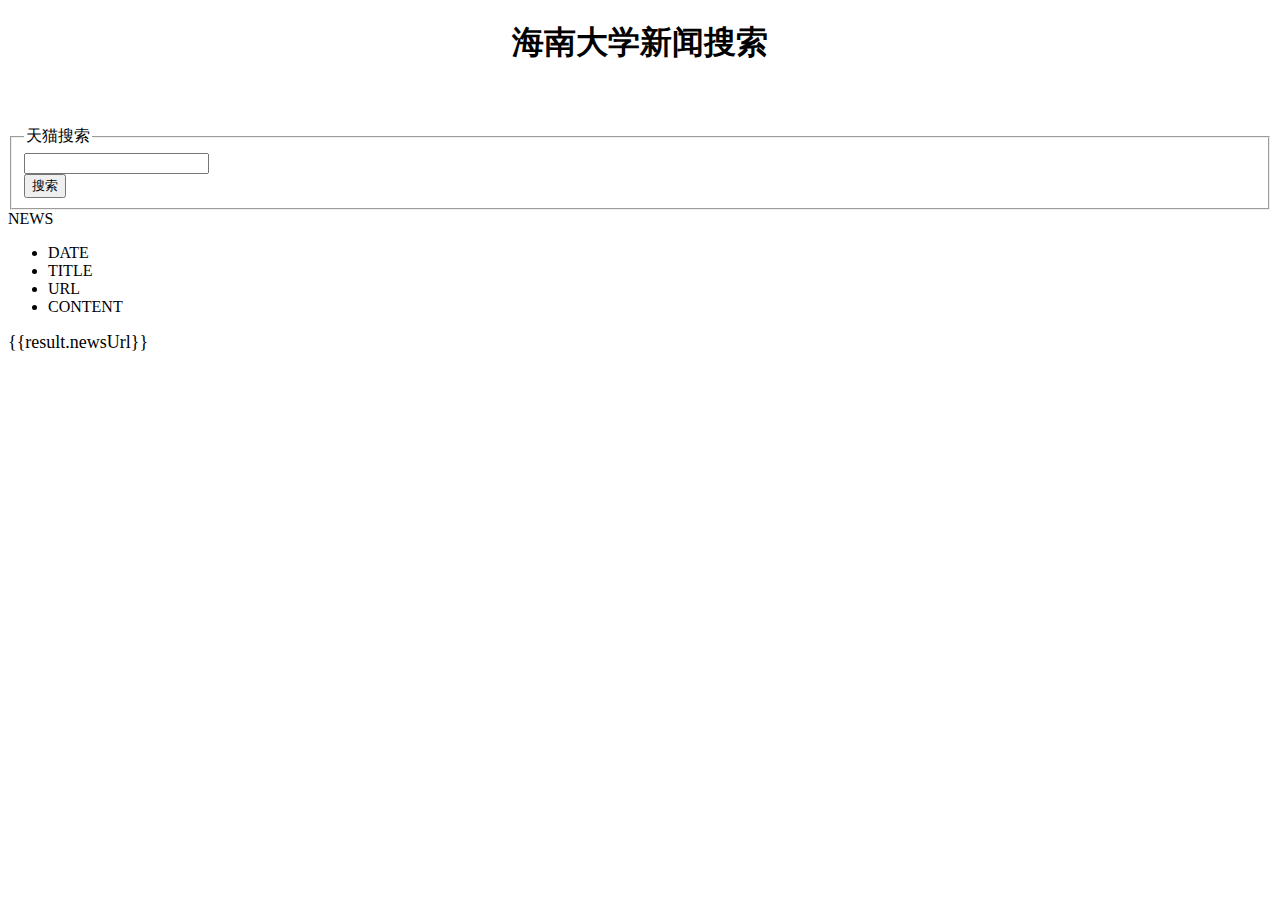
<file: src/main/resources/templates/index.html>
<!DOCTYPE html>
<html xmlns:th="http://www.thymeleaf.org">

<head>
    <meta charset="utf-8"/>
    <title>进击的阿南の自制搜索引擎</title>
    <link rel="stylesheet" th:href="@{/css/style.css}"/>
    <script th:src="@{/js/jquery.min.js}"></script>

</head>

<body class="pg">

<div class="page" id="app">
    <div id="mallPage" class=" mallist tmall- page-not-market ">
        <h1 style="text-align: center;font-size: xx-large">海南大学新闻搜索</h1>
        <!-- 头部搜索 -->
       <br>
        <div id="header" class=" header-list-app">
            <div class="headerLayout">
                <div class="headerCon ">
                    <!-- Logo-->
                    <h1 id="mallLogo">

                    </h1>

                    <div class="header-extra">

                        <!--搜索-->

                        <div id="mallSearch" class="mall-search">
                            <form name="searchTop" class="mallSearch-form clearfix">
                                <fieldset>
                                    <legend>天猫搜索</legend>
                                    <div class="mallSearch-input clearfix">
                                        <div class="s-combobox" id="s-combobox-685">
                                            <div class="s-combobox-input-wrap">
                                                <input v-model="keyword" type="text" autocomplete="off" value="" id="mq"
                                                       class="s-combobox-input" aria-haspopup="true">
                                            </div>
                                        </div>
                                        <button type="submit"  @click.prevent="searchkey" id="searchbtn">搜索</button>
                                    </div>
                                </fieldset>
                            </form>
                        </div>
                    </div>
                </div>
            </div>
        </div>

        <!-- 商品详情页面 -->
        <div id="content">
            <div class="main">
                <!-- 品牌分类 -->
                <form class="navAttrsForm">
                    <div class="attrs j_NavAttrs" style="display:block">
                        <div class="brandAttr j_nav_brand">
                            <div class="j_Brand attr">
                                <div class="attrKey">
                                   NEWS
                                </div>
                                <div class="attrValues">
                                    <ul class="av-collapse row-2">
                                        <li><span> DATE </span></li>
                                        <li><span> TITLE </span></li>
                                        <li><span> URL </span></li>
                                        <li><span> CONTENT </span></li>
                                    </ul>
                                </div>
                            </div>
                        </div>
                    </div>
                </form>

                <!-- 商品详情 -->
                <div >
                    <div  v-for="result in results">
                        <div >
                            <p class="productStatus">
                                <span v-html="result.newsDate"></span>
                            </p>

                            <span >
                                <span style="font-size:small " v-html="result.newsTitle"> </span>
                            </span>

                            <p class="productTitle">
                                <a style="font-size: large":href="result.newsUrl">{{result.newsUrl}}</a>
                            </p>

                            <p class="productShop">
                                <span  v-html="result.newsBody"></span>
                            </p>

                        </div>
                    </div>
                </div>
            </div>
        </div>
    </div>
</div>
<script th:src="@{/js/axios.min.js}"></script>
<script th:src="@{/js/vue.min.js}"></script>
<script>
    new Vue({
            el:'#app',
            data:{
                keyword:'',
                results:[]
            },
            methods:{
                searchkey(){
                let keyword =this.keyword;
                console.log(keyword);
                axios.get('search/'+keyword+"/1/10").then(response=>{
                    console.log(response);
                    this.results=response.data;

                })
                }

            }
        }
    )
</script>



</body>
</html>
</file>
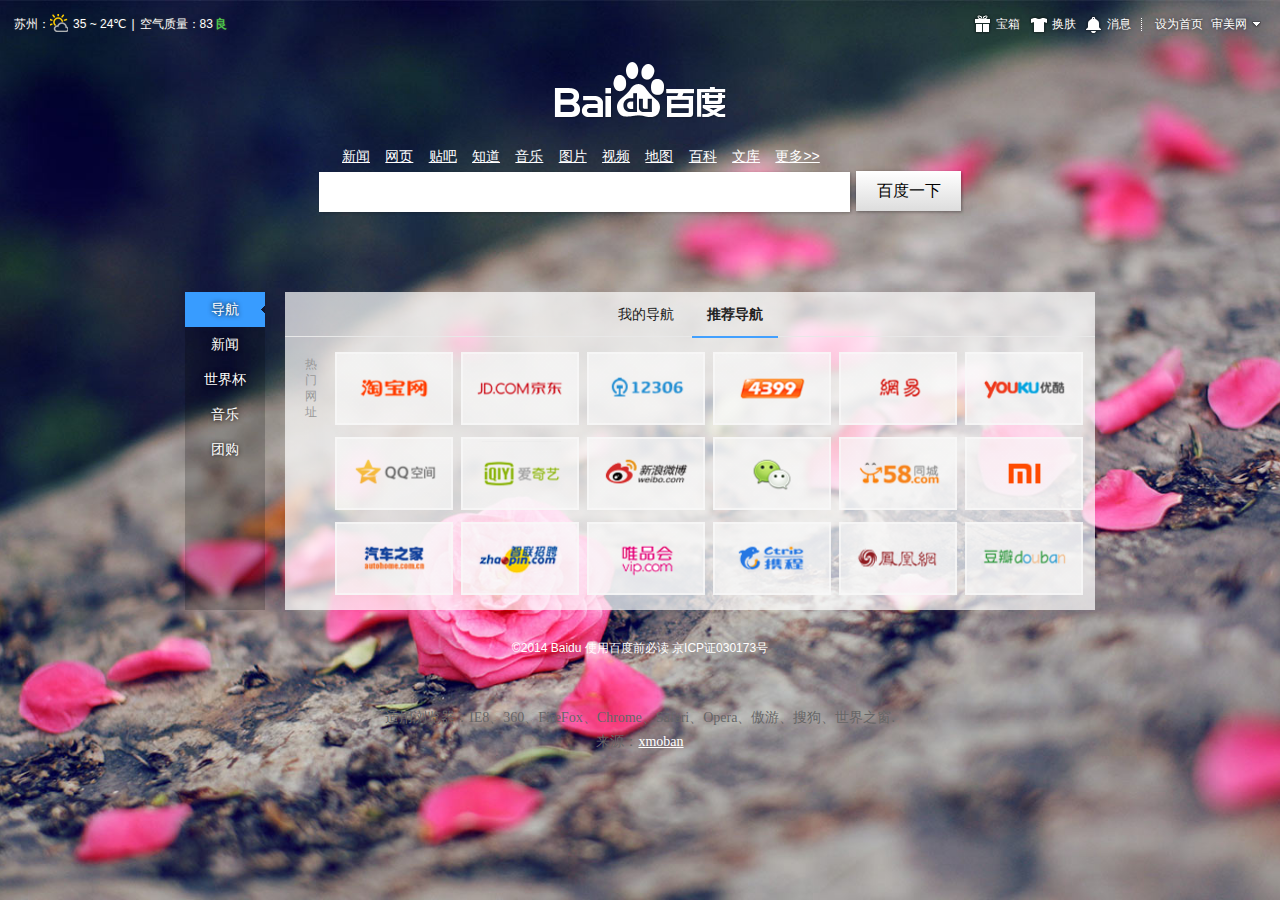
<file: src/main/resources/static/index_baidu.html>
<!doctype html>
<html lang="en">
<head>
	<meta charset="UTF-8" />
	<title>jquery百度新首页网址导航 - www.xmoban.cn</title>
	<meta name="author" content="www.xmoban.cn">
<meta name="copyright" content="Copyright   www.xmoban.cn">
	<link rel="stylesheet" href="css/common.css"/>
	<script src="js/jquery.min.js"></script>
</head>
<body>
	<div id="wrapper">
		<div class="skinBg" style="background-image: url('images/65.jpg');"></div>
		<header id="header">
			<div class="weather fl">
				<span class="cityW">
					<span>苏州：</span>
					<span>
						<span class="weatherIcon wI1"></span>
						<span>35 ~ 24℃</span>
					</span>
				</span>
				<span class="sp">|</span>
				<span class="pollution">
					<span>空气质量：83</span>
					<span class="polutionLevel">良</span>
				</span>
				<div class="cityWeather">
					
				</div>
			</div>
			<nav class="headNavs fr tr">
				<a href="#"><span class="s-icon s-icon-treasure"></span><span>宝箱</span></a>
				<a href="#"><span class="s-icon s-icon-skin"></span><span>换肤</span></a>
				<a href="#"><span class="s-icon s-icon-msg"></span><span>消息</span></a>
				<a><span class="s-icon s-icon-line"></span></a>
				<a href="#"><span>设为首页</span></a>
				<a href="javascript:;" class="uname"><span>审美网</span><span class="user-arrow"></span></a>
				<div class="topMenus dn">
					<span class="arrowTop"></span>
					<a href="#">个人中心</a>
					<a href="#">帐号设置</a>
					<a href="#">搜索设置</a>
					<a href="#">意见反馈</a>
					<a href="#">首页教程</a>
					<a href="#">安全退出</a>
				</div>
			</nav>
		</header>
		<div class="content tc">
			<p class="logo"><img width="270" height="129" src="images/logo_white.png" alt="logo" /></p>
			<nav class="mainNavs">
				<a href="#">新闻</a>
				<a href="#">网页</a>
				<a href="#">贴吧</a>
				<a href="#">知道</a>
				<a href="#">音乐</a>
				<a href="#">图片</a>
				<a href="#">视频</a>
				<a href="#">地图</a>
				<a href="#">百科</a>
				<a href="#">文库</a>
				<a href="#">更多&gt;&gt;</a>
			</nav>
			<div class="searchBox">
				<form action="">
					<input type="text" class="searchIpt f14" name="wd" maxlength="100" autocomplete="off"/>
					<input type="submit" class="btn cp" value="百度一下" />
				</form>
			</div>
			<div class="mainContents oh">
				<div class="menusWrapper fl">
					<a class="active" href="javascript:;">导航</a>
					<a href="javascript:;">新闻</a>
					<a href="javascript:;">世界杯</a>
					<a href="javascript:;">音乐</a>
					<a href="javascript:;">团购</a>
				</div>
				<div class="ctnerWrapper">
					<div class="ctnerBox">
						<div id="cbox-1" class="cbox tl dn">
							<div class="ctnerTab pr tc">
								<a href="#">我的导航</a> <a href="#" class="on">推荐导航</a>
							</div>
							<div class="myNavs rtNavs dn pt15">
								<div class="navTitle fl">我的导航</div>
								<div class="navArea oh">
									<a href="#" target="_blank" title="淘宝网"><img width="115" height="70" src="images/101.png" alt="" /></a>
								</div>
							</div>
							<div class="hotNavs rtNavs dn oh pt15">
								<div class="navTitle fl">热门网址</div>
								<div class="navArea oh">
									<a href="#" target="_blank" title="淘宝网"><img width="115" height="70" src="images/101.png" alt="" /></a>
									<a href="#" target="_blank" title="京东商城"><img width="115" height="70" src="images/102.png" alt="" /></a>
									<a href="#" target="_blank" title="铁路客户服务中心"><img width="115" height="70" src="images/103.png" alt="" /></a>
									<a href="#" target="_blank" title="4399小游戏"><img width="115" height="70" src="images/104.png" alt="" /></a>
									<a href="#" target="_blank" title="淘宝网"><img width="115" height="70" src="images/20.png" alt="" /></a>
									<a href="#" target="_blank" title="京东商城"><img width="115" height="70" src="images/106.png" alt="" /></a>
									<a href="#" target="_blank" title="铁路客户服务中心"><img width="115" height="70" src="images/107.png" alt="" /></a>
									<a href="#" target="_blank" title="4399小游戏"><img width="115" height="70" src="images/108.png" alt="" /></a>
									<a href="#" target="_blank" title="淘宝网"><img width="115" height="70" src="images/109.png" alt="" /></a>
									<a href="#" target="_blank" title="京东商城"><img width="115" height="70" src="images/110.png" alt="" /></a>
									<a href="#" target="_blank" title="铁路客户服务中心"><img width="115" height="70" src="images/111.png" alt="" /></a>
									<a href="#" target="_blank" title="4399小游戏"><img width="115" height="70" src="images/112.png" alt="" /></a>
									<a href="#" target="_blank" title="淘宝网"><img width="115" height="70" src="images/113.png" alt="" /></a>
									<a href="#" target="_blank" title="京东商城"><img width="115" height="70" src="images/114.png" alt="" /></a>
									<a href="#" target="_blank" title="铁路客户服务中心"><img width="115" height="70" src="images/115.png" alt="" /></a>
									<a href="#" target="_blank" title="4399小游戏"><img width="115" height="70" src="images/116.png" alt="" /></a>
									<a href="#" target="_blank" title="铁路客户服务中心"><img width="115" height="70" src="images/12.png" alt="" /></a>
									<a href="#" target="_blank" title="4399小游戏"><img width="115" height="70" src="images/117.png" alt="" /></a>
								</div>
							</div>
						</div>
						<div id="cbox-2" class="cbox tl dn">
							<div class="newsBox oh">
								<div class="sliderBox fl">
									<div class="slider">
										<a href="#" target="_blank" class="picLink active">
											<img width="425" height="260" src="images/news1.jpg" alt="" />
											<span href="#" target="_blank" class="picTitle">哈尔滨江边出现涉黄服务"老头乐"</span>
										</a>
										<a href="#" target="_blank" class="picLink">
											<img width="425" height="260" src="images/news2.jpg" alt="" />
											<span href="#" target="_blank" class="picTitle">新闻标题2</span>
										</a>
										<a href="#" target="_blank" class="picLink">
											<img width="425" height="260" src="images/news3.jpg" alt="" />
											<span href="#" target="_blank" class="picTitle">新闻标题3</span>
										</a>
										<a href="#" target="_blank" class="picLink">
											<img width="425" height="260" src="images/news4.jpg" alt="" />
											<span href="#" target="_blank" class="picTitle">新闻标题4</span>
										</a>
										<a href="#" target="_blank" class="picLink">
											<img width="425" height="260" src="images/news5.jpg" alt="" />
											<span href="#" target="_blank" class="picTitle">新闻标题5</span>
										</a>
									</div>
									<div class="smallPics">
										<a class="active"><img width="68" height="40" src="images/news1.jpg" alt="" /></a>
										<a><img width="68" height="40" src="images/news2.jpg" alt="" /></a>
										<a><img width="68" height="40" src="images/news3.jpg" alt="" /></a>
										<a><img width="68" height="40" src="images/news4.jpg" alt="" /></a>
										<a><img width="68" height="40" src="images/news5.jpg" alt="" /></a>
									</div>
								</div>
								<div class="topic">
									<div class="topicTop">
										<span class="titleWords titleT on"><a href="javascript:;">搜索风云榜</a></span>
										<span class="titleTopic titleT"><a href="javascript:;">热门话题</a></span>
										<a class="changeWords" href="javascript:;">换一换</a>
									</div>
									<div class="topicList">
										<div class="wBox topicB dn">
											<ul>
												<li><a target="_blank" href="#">男子入教当卧底救妻</a></li>
												<li><a target="_blank" href="#">广西无人海岛售14...</a></li>
												<li><a target="_blank" href="#">北京大雨</a></li>
												<li><a target="_blank" href="#">世界杯星太太团</a></li>
												<li><a target="_blank" href="#">13岁印度女孩登顶珠...</a></li>
												<li><a target="_blank" href="#">dnf职业联赛半决赛</a></li>
												<li><a target="_blank" href="#">疑似mh370坠毁噪音</a></li>
												<li><a target="_blank" href="#">李保田儿子</a></li>
												<li><a target="_blank" href="#">6城试点共有产权房</a></li>
												<li><a target="_blank" href="#">陕西推土机毁燕子窝</a></li>
												<li><a target="_blank" href="#">老师住深山出高考题</a></li>
												<li><a target="_blank" href="#">越方冲撞中方船只1200次</a></li>
												<li><a target="_blank" href="#">星空日记</a></li>
												<li><a target="_blank" href="#">肉饼店老板因相貌引围观...</a></li>
												<li><a target="_blank" href="#">高圆圆结婚</a></li>
												<li><a target="_blank" href="#">诺曼底登陆</a></li>
											</ul>
										</div>
										<div class="tBox topicB dn">
											<ul>
												<li><a target="_blank" href="#">话题11111</a></li>
												<li><a target="_blank" href="#">话题22222</a></li>
												<li><a target="_blank" href="#">话题33333</a></li>
												<li><a target="_blank" href="#">话题44444</a></li>
												<li><a target="_blank" href="#">话题55555</a></li>
												<li><a target="_blank" href="#">话题66666</a></li>
												<li><a target="_blank" href="#">话题77777</a></li>
												<li><a target="_blank" href="#">话题88888</a></li>
												<li><a target="_blank" href="#">话题99999</a></li>
												<li><a target="_blank" href="#">话题11111</a></li>
												<li><a target="_blank" href="#">话题22222</a></li>
												<li><a target="_blank" href="#">话题33333</a></li>
												<li><a target="_blank" href="#">话题44444</a></li>
												<li><a target="_blank" href="#">话题55555</a></li>
												<li><a target="_blank" href="#">话题66666</a></li>
												<li><a target="_blank" href="#">话题77777</a></li>
											</ul>
										</div>
									</div>
								</div>
							</div>
						</div>
						<div id="cbox-3" class="cbox tl dn">
							<p class="pt15 tc f14">4，其他这几个 这里就忽略掉了！意思意思算了...</p>
						</div>
						<div id="cbox-4" class="cbox tl dn">
							<p class="pt15 tc f14">5，其他这几个这里就忽略掉了！意思意思算了...</p>
						</div>
						<div id="cbox-5" class="cbox tl dn">
							<p class="pt15 tc f14">6，其他这几个这里就忽略掉了！意思意思算了...</p>
						</div>
					</div>
				</div>
			</div>
		</div>
		<footer id="footer" class="tc">©2014 Baidu 使用百度前必读 京ICP证030173号</footer>
	</div>
	<script src="js/jquery.min.js"></script>
	<script src="js/jquery.autocomplete.min.js"></script>
	<script>
		$('.uname,.topMenus').hover(function(){
			$('.topMenus').stop(true,true).fadeIn(200);
		},function(){
			$('.topMenus').stop(true,true).delay(500).fadeOut(200);
		});
		
		//搜索框自动补全; 
		$('.searchIpt').AutoComplete({
            'data': ['About Me', '审美网', 'abcdefg', 'One', 'Two', 'Three', 'Four', 'Five', 'Six','smwell.com', 'Seven', 'Eight', 'Nine', 'Ten', 'Eleven', 'Twelve'],
            'itemHeight': 24,
            'width': 529
        }).AutoComplete('show');
            
		$('.ctnerTab a').click(function(){
			if(!$(this).hasClass('on')){
				$('.ctnerTab a').removeClass('on').eq($(this).index()).addClass('on');
				$('.rtNavs').stop(true,true).hide(200).eq($(this).index()).show(300);
			}
		});
		
		$('.menusWrapper a').click(function(){
			if(!$(this).hasClass('active')){
				$('.menusWrapper a').removeClass('active').eq($(this).index()).addClass('active');
				$('.cbox').stop(true,true).animate({top:318},100).hide().eq($(this).index()).animate({top:0},400).show();
			}
		});
		
		$('.smallPics a').click(function(){
			if(!$(this).hasClass('active')){
				$('.smallPics a').removeClass('active').eq($(this).index()).addClass('active');
				$('.picLink').stop(true,true).removeClass('active').eq($(this).index()).addClass('active');
			}
		});
				
		$('.titleT').hover(function(){
			if(!$(this).hasClass('on')){
				$('.titleT').removeClass('on').eq($(this).index()).addClass('on');
				$('.topicB').stop(true,true).hide().eq($(this).index()).show();
			}
		});
	</script>
<div style="text-align:center;margin:50px 0; font:normal 14px/24px 'MicroSoft YaHei';">
<p>适用浏览器：IE8、360、FireFox、Chrome、Safari、Opera、傲游、搜狗、世界之窗.</p>
<p>来源：<a href="http://www.xmoban.cn/" target="_blank">xmoban</a></p>
</div>
</body>
</html>
</file>
<file: src/main/resources/static/css/common.css>
@CHARSET "UTF-8";
/*
 *  @Description: common css
 *  @author: haibao
 *  @Update: 2014-6-6
 */
body{font: 12px/140% "Microsoft Yahei","微软雅黑",'Arial','san-serif';background-color:#666666;color: #666;margin: 0;padding: 0;}
img {max-width: 100%;height: auto;vertical-align: middle;-moz-animation: fadein 350ms ease-out;-webkit-animation: fadein 350ms ease-out;-o-animation: fadein 350ms ease-out;animation: fadein 350ms ease-out;}
a,span,footer{color:#fff;}
p{margin:0;}
ul{margin:0;padding:0;}
li{list-style: none;}
a:focus{outline: none;}

/* animation */
@-webkit-keyframes fadein{
    from{opacity: 0; }
    to{opacity: 1; }
}
@-moz-keyframes fadein{
    from{opacity: 0; }
    to{opacity: 1; }
}
@-o-keyframes fadein{
    from{opacity: 0; }
    to{opacity: 1; }
}
@keyframes fadein{
    from{opacity: 0; }
    to{opacity: 1; }
}
/* ----------------------------------------------- */

/* 自定义样式 */
.fl{float:left;}
.fr{float:right;}
.oh{overflow:hidden;}
.tc{text-align:center;}
.tr{text-align:right;}
.tl{text-align:left;}
.dn{display:none;}
.db{display:block;}
.dib{display:inline-block;}
.cp{cursor:pointer;}
.f14{font-size:14px;}
.pt15{padding-top: 15px;}
/* ----------------------------------------------- */

.skinBg{width:100%;height:100%;position:absolute;left:0;top:0;z-index:-10;background-position:center 0;background-size:cover;background-attachment:fixed;background-repeat:no-repeat;}
#header{padding:14px 14px 0;overflow:hidden;}
#header span{color:#fff;text-shadow:0 0 3px #333;float: left;line-height:20px;}
.weatherIcon{width:18px;height:18px;display:inline-block;vertical-align:middle;margin-right:5px;}
.wI1{background:url('../images/a1.png');}
#header span.polutionLevel{color:#4CC74C;font-weight:700;margin-left:2px;}
.sp{padding:0 5px;}
.headNavs{width:800px;}
.headNavs a{padding-right:5px;text-decoration:none;display:inline-block;}
.headNavs a:hover span{text-decoration:underline;}
.topMenus{padding-top: 6px;position: absolute;right: 20px;top: 33px;width: 90px;z-index: 999;}
.topMenus a{background-color: #FFFFFF;color: #0079F5;display: block;height: 25px;line-height: 25px;padding-left: 6px;text-align: center;text-decoration: none;}
.topMenus a:hover{background-color: #f1f8ff;}
.arrowTop{position:absolute;top:-5px;right:20px;width:0;height:0;border-width:6px;border-style: dashed dashed solid dashed;border-color:transparent transparent #ffffff transparent;}
.s-icon{background:url('../images/spis4.png') no-repeat;cursor:pointer;width:20px;height:20px;display: inline-block;margin-right:3px;}
.s-icon-treasure{background-position: -12px -577px;}
.s-icon-skin{background-position: -42px -577px;}
.s-icon-msg{background-position: -228px -574px;}
.s-icon-line{background-position: -104px -577px;width:4px;}
.user-arrow{background:url('../images/spis4.png') no-repeat -707px -588px;width:10px;height:10px;margin:7px 0 0 4px;display: inline-block;}
.content{padding:0 0 30px;width:910px;margin:-10px auto auto;}
.mainNavs{margin:5px auto;width:620px;text-align:left;}
.mainNavs a{font-size:14px;margin-left:12px;}
.logo img{margin:0 0 -15px;}
.searchIpt{width:515px;font-family:"微软雅黑";border: 0 none;box-shadow: 1px 1px 3px rgba(0, 0, 0, 0.25);-webkit-box-shadow:1px 1px 3px rgba(0, 0, 0, 0.25);height: 20px; line-height: 20px; padding: 10px 9px 10px 7px;margin-right:3px;}
.btn{background: #DDDDDD;background:-moz-linear-gradient(top,#ffffff,#dddddd);background:-webkit-linear-gradient(top,#ffffff,#dddddd);border: 0 none;font-size: 16px;font-family:"微软雅黑";height: 40px;line-height:40px;padding: 0;width: 105px;box-shadow: 1px 1px 3px rgba(0, 0, 0, 0.35);-webkit-box-shadow: 1px 1px 3px rgba(0, 0, 0, 0.35);}
.mainContents{width:910px;margin:80px auto auto;}
.menusWrapper{width:80px;height:318px;position:relative;background-color: rgba(0,0,0,0.2);}
.menusWrapper a{width:80px;height:35px;line-height:35px;display:block;text-shadow:0 0 5px #000000;text-decoration: none;font-size:14px;}
.menusWrapper a.active{background:url(../images/menuBg.png) no-repeat;}
.menusWrapper a:hover{background-color:#000000;opacity:0.8;filter:alpha(opacity=80);}
.ctnerWrapper{margin-left:100px;min-height: 318px;height:auto!important;height:318px;background:linear-gradient(rgba(255, 255, 255, 0.7) 0px, rgba(255, 255, 255, 0.7) 100%) repeat;background:-moz-linear-gradient(rgba(255, 255, 255, 0.7) 0px, rgba(255, 255, 255, 0.7) 100%) repeat;background:-webkit-linear-gradient(rgba(255, 255, 255, 0.7) 0px, rgba(255, 255, 255, 0.7) 100%) repeat;background:-o-linear-gradient(rgba(255, 255, 255, 0.7) 0px, rgba(255, 255, 255, 0.7) 100%) repeat;}
.ctnerTab{border-bottom: 1px solid #E8E8E8;height: 44px;line-height:44px;}
.ctnerTab a{text-decoration: none;font-size:14px;color:#222;width:86px;height:44px;line-height:44px;display:inline-block;}
.ctnerTab a.on{border-bottom:2px solid #42A0FE;font-weight:700;}
.ctnerBox{height: 258px;}
.cbox{position: relative;top:0;width:811px;}
#cbox-1{display:block;}
.hotNavs{width:100%;display:block;}
.navTitle{color: #999999;height: 81px;line-height: 16px;padding: 4px 7px 0 20px;text-align: left;width: 20px;}
.navArea{margin-left:50px;}
.navArea a{width:114px;height:69px;float:left;display:inline-block;border:2px solid rgba(248, 248, 248, 0.7);margin:0 8px 12px 0;background:#f8f8f8;background:linear-gradient(rgba(248, 248, 248, 0.7) 0px, rgba(248, 248, 248, 0.7) 100%) repeat;background:-moz-linear-gradient(rgba(248, 248, 248, 0.7) 0px, rgba(248, 248, 248, 0.7) 100%) repeat;background:-webkit-linear-gradient(rgba(248, 248, 248, 0.7) 0px, rgba(248, 248, 248, 0.7) 100%) repeat;background:-o-linear-gradient(rgba(248, 248, 248, 0.7) 0px, rgba(248, 248, 248, 0.7) 100%) repeat;}
.navArea a:hover{border:2px solid #42A0FE;}
.sliderBox{width:425px;}
.picLink{display:none;width: 425px;height:260px;position: relative;}
.picLink.active{display: block;}
.picTitle{width:100%;padding:4px 0;height:18px;line-height:18px;white-space:nowrap;text-overflow:ellipsis;overflow:hidden;font-size:14px;text-indent:14px;position:absolute;bottom:0;left:0;background-color:#000000;opacity:0.4;filter:alpha(opacity=40);}
.smallPics{background-color:#191919;padding:8px 0 0 15px;height:50px;overflow:hidden;position:relative;white-space: nowrap;}
.smallPics a{width:78px;cursor:pointer;transition:opacity 500ms ease 0s;-webkit-transition:opacity 500ms ease 0s;-moz-transition:opacity 500ms ease 0s;opacity:0.5;filter:alpha(opacity=50);text-align:left;position:relative;display: inline-block;}
.smallPics a:hover,.smallPics a.active{opacity:1;filter:alpha(opacity=100);}
.smallPics a.active img{border:1px solid #389CFF;}
.topic{margin-left:445px;padding-top:20px;}
.topicTop{border-bottom: 1px solid #389CFF;height: 28px;line-height: 28px;position: relative;}
.titleT{background-color: rgba(0,0,0,0);color:#222;width:100px;text-align:center;height:28px;cursor:pointer;font-size:14px;display:inline-block;}
.titleT a{color:#222;}
.titleT.on{background-color: #389CFF;}
.titleT.on a{color:#fff;}
.titleWords a,.titleTopic a{text-decoration: none;}
.changeWords{color:#222;position:absolute;right:22px;text-decoration: none;}
.topicList{height: 240px;padding-top: 10px;width: 349px;}
.topicList li{list-style: square inside;font-size:6px; float: left;height: 30px;line-height: 30px;margin-right: 4px;text-overflow: ellipsis;white-space: nowrap;width: 170px;}
.topicList li a{font-size:14px;color:#222;text-decoration: none;}
.topicList li a:hover{color:#389CFF;text-decoration: underline;}
.wBox{display:block;}

/* autocomplete */
div.ac {border: 1px solid #ccc;position: absolute;display: none;overflow: auto;background-color: #ffffff;}
div.ac > ul > li {word-break: break-all;}
div.ac > ul > li > div {display: table-row;width: 100%;}
div.ac > ul > li > div em {color:#333;font-style: normal;}
div.ac > ul > li.normal {padding: 2px 0px 2px 5px;}
div.ac > ul > li.normal > div > span,div.ac > ul > li.iconList > div > span{display: table-cell;vertical-align: middle;color:#333;}
div.ac > ul > li.iconList {padding: 0px 0px 0px 2px;}
div.ac > ul > li.iconList > div > div {display: table-cell;vertical-align: middle;padding-right: 5px;}
div.ac > ul > li.iconList > div > div > img {display: table;display: table-cell\9;}
div.ac > ul > li.selected {background-color: #eeeeee;}
</file>
